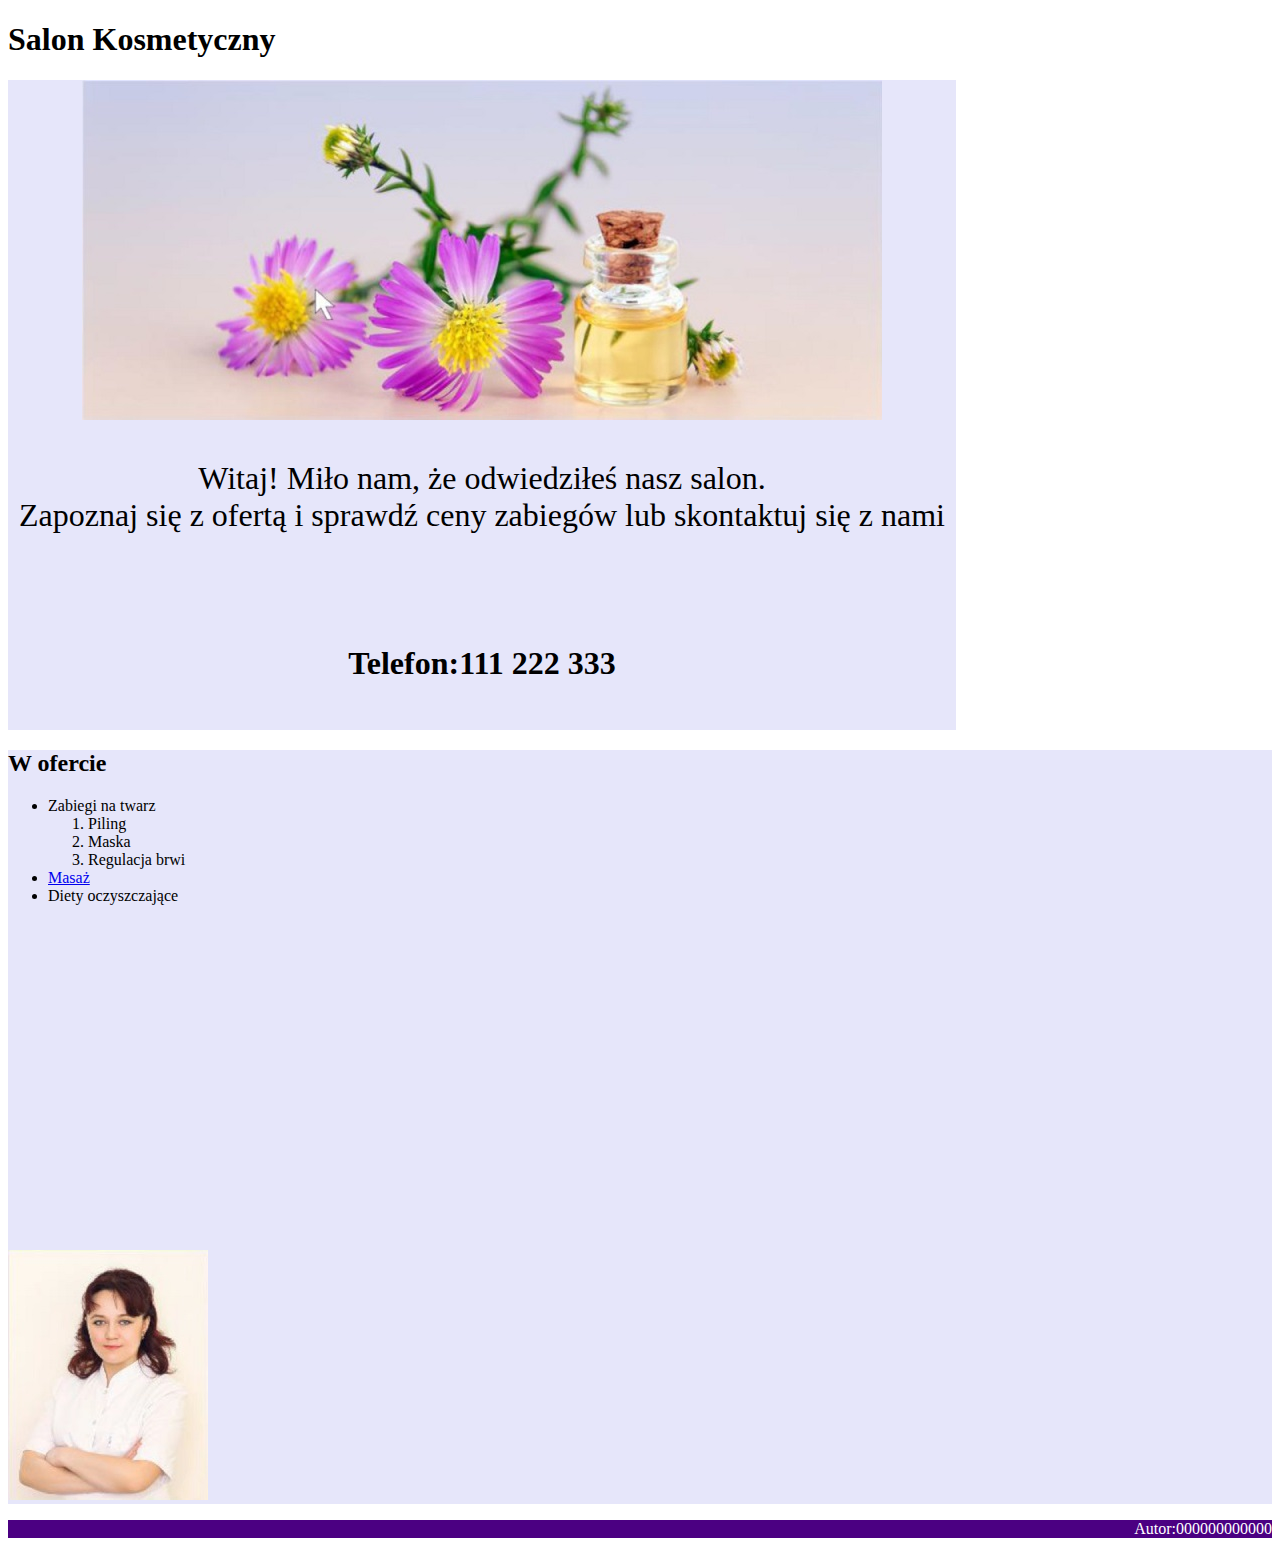
<file: 01.02.24/index.html>
<!DOCTYPE html>
<html lang="pl">
<head>
    <meta charset="UTF-8">
    <meta name="viewport" content="width=device-width, initial-scale=1.0">
    <link rel="stylesheet" href="styl.css">
    <title>Usługi kosmetyczne</title>
</head>
<body>
    <main>

        <header>
            <h1>Salon Kosmetyczny</h1>
        </header>
        <article>
              <img src="obraz2.jpg" alt="Zabiegi kosmetyczne">
              <p>Witaj! Miło nam, że odwiedziłeś nasz salon.<br>
                Zapoznaj się z ofertą i sprawdź ceny zabiegów lub skontaktuj się z nami</p>
                <br>
                <h4>Telefon:111 222 333</h4>
        </article>
    </main>
    <section>
        <aside>
            <h2>W ofercie</h2>
            <ul>
                <li>Zabiegi na twarz
                    <ol>
                        <li>Piling</li>
                        <li>Maska</li>
                        <li>Regulacja brwi</li>
                    </ol>
                </li>
                <li><a href="twarz.html">Masaż</a></li>
                <li>Diety oczyszczające</li>
            </ul>
        </aside>
        <aside1>
            <img src="obraz1.jpg" alt="Kosmetyczka">
        </aside1>
    </section>
    <footer>
        <p>Autor:000000000000</p>
    </footer>
</body>
</html>
</file>
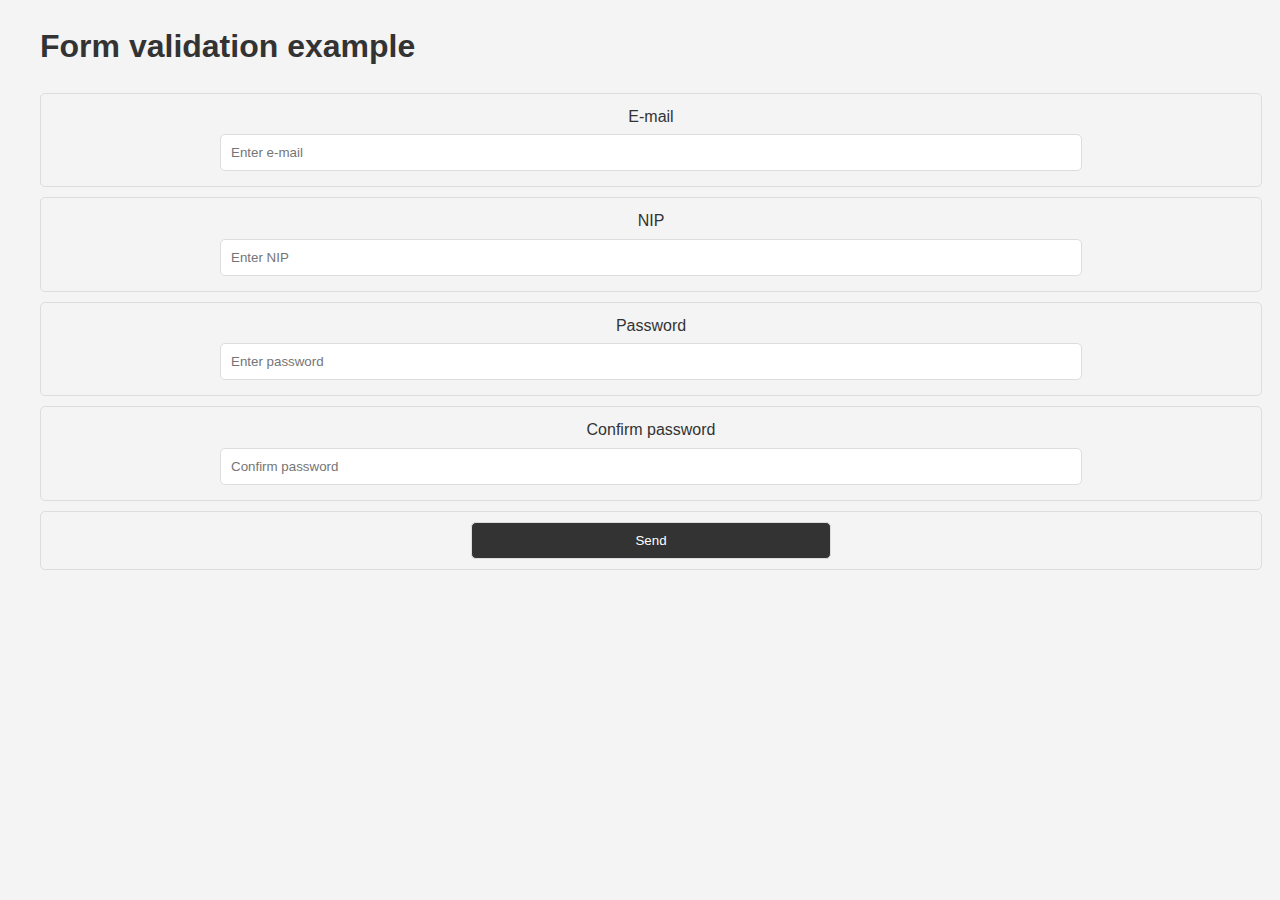
<file: js-4c-g1/index.html>
<!DOCTYPE html>
<html lang="en">
<head>
    <meta charset="UTF-8">
    <title>JS Form Validation</title>
    <link rel="stylesheet" href="./style.css">
</head>
<body>
    <div class="container">
        <h1>Form validation example</h1>
        <form id="my_form">
            <div class="form-control">
                <label for="email">E-mail</label>
                <input type="text" id="email" placeholder="Enter e-mail" data-validate="email">
                <div class="error-holder"></div>
            </div>
            <div class="form-control">
                <label for="nip">NIP</label>
                <input type="text" id="nip" placeholder="Enter NIP" data-validate="nip">
                <div class="error-holder"></div>
            </div>
            <div class="form-control">
                <label for="password">Password</label>
                <input type="password" id="password" placeholder="Enter password" data-validate="password">
                <div class="error-holder"></div>
            </div>
            <div class="form-control">
                <label for="password2">Confirm password</label>
                <input type="password" id="password2" placeholder="Confirm password" data-validate="password-repeat">
                <div class="error-holder"></div>
            </div>
            <div class="form-control">
                <button class="btn">Send</button>
            </div>
        </form>
    </div>
    <script src="./validation.js"></script>
</body>
</html>
</file>
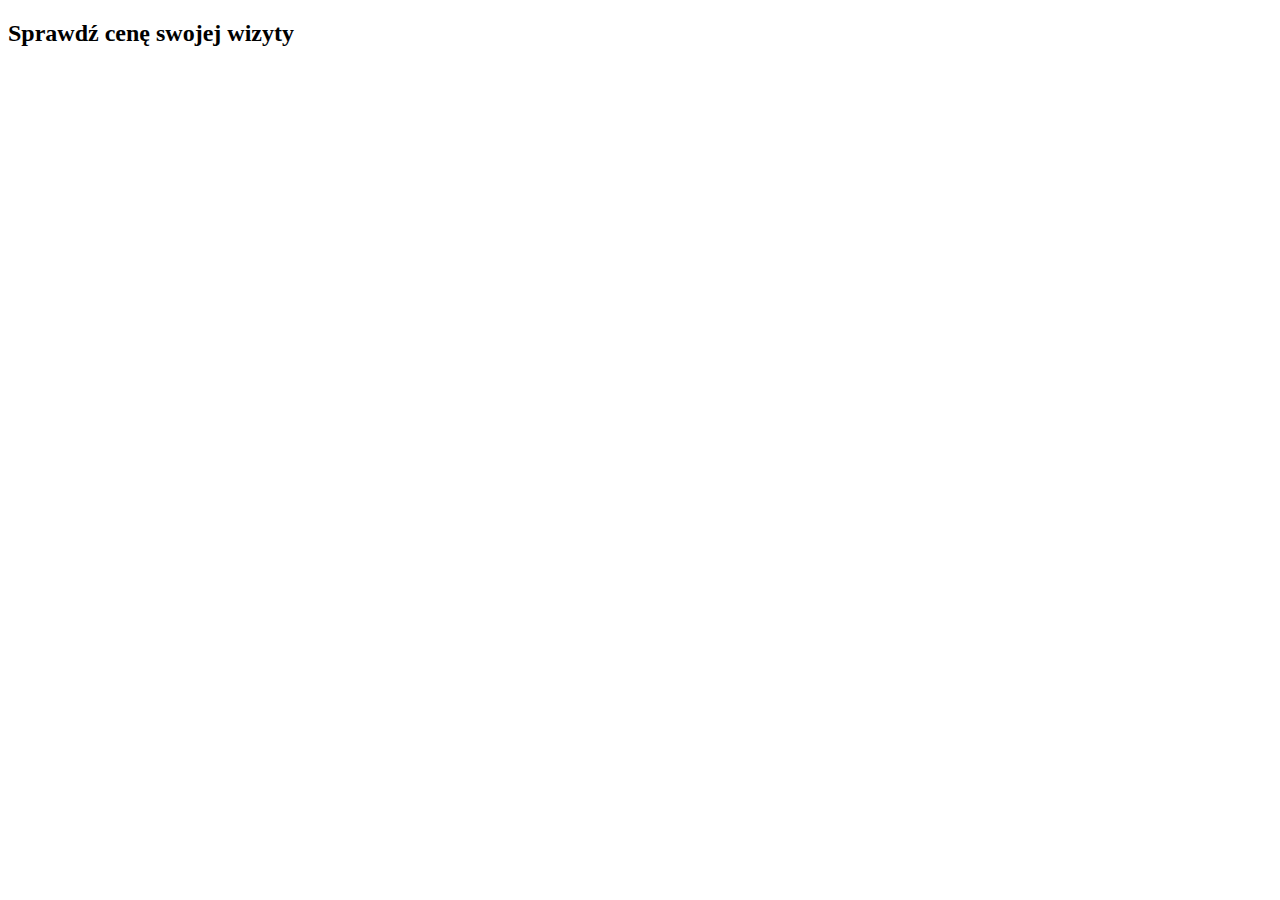
<file: 01.02.24/twarz.html>
<!DOCTYPE html>
<html lang="pl">
<head>
    <meta charset="UTF-8">
    <meta name="viewport" content="width=device-width, initial-scale=1.0">
    <title>Document</title>
</head>
<body>
    <h2>Sprawdź cenę swojej wizyty</h2>
    
</body>
</html>
</file>
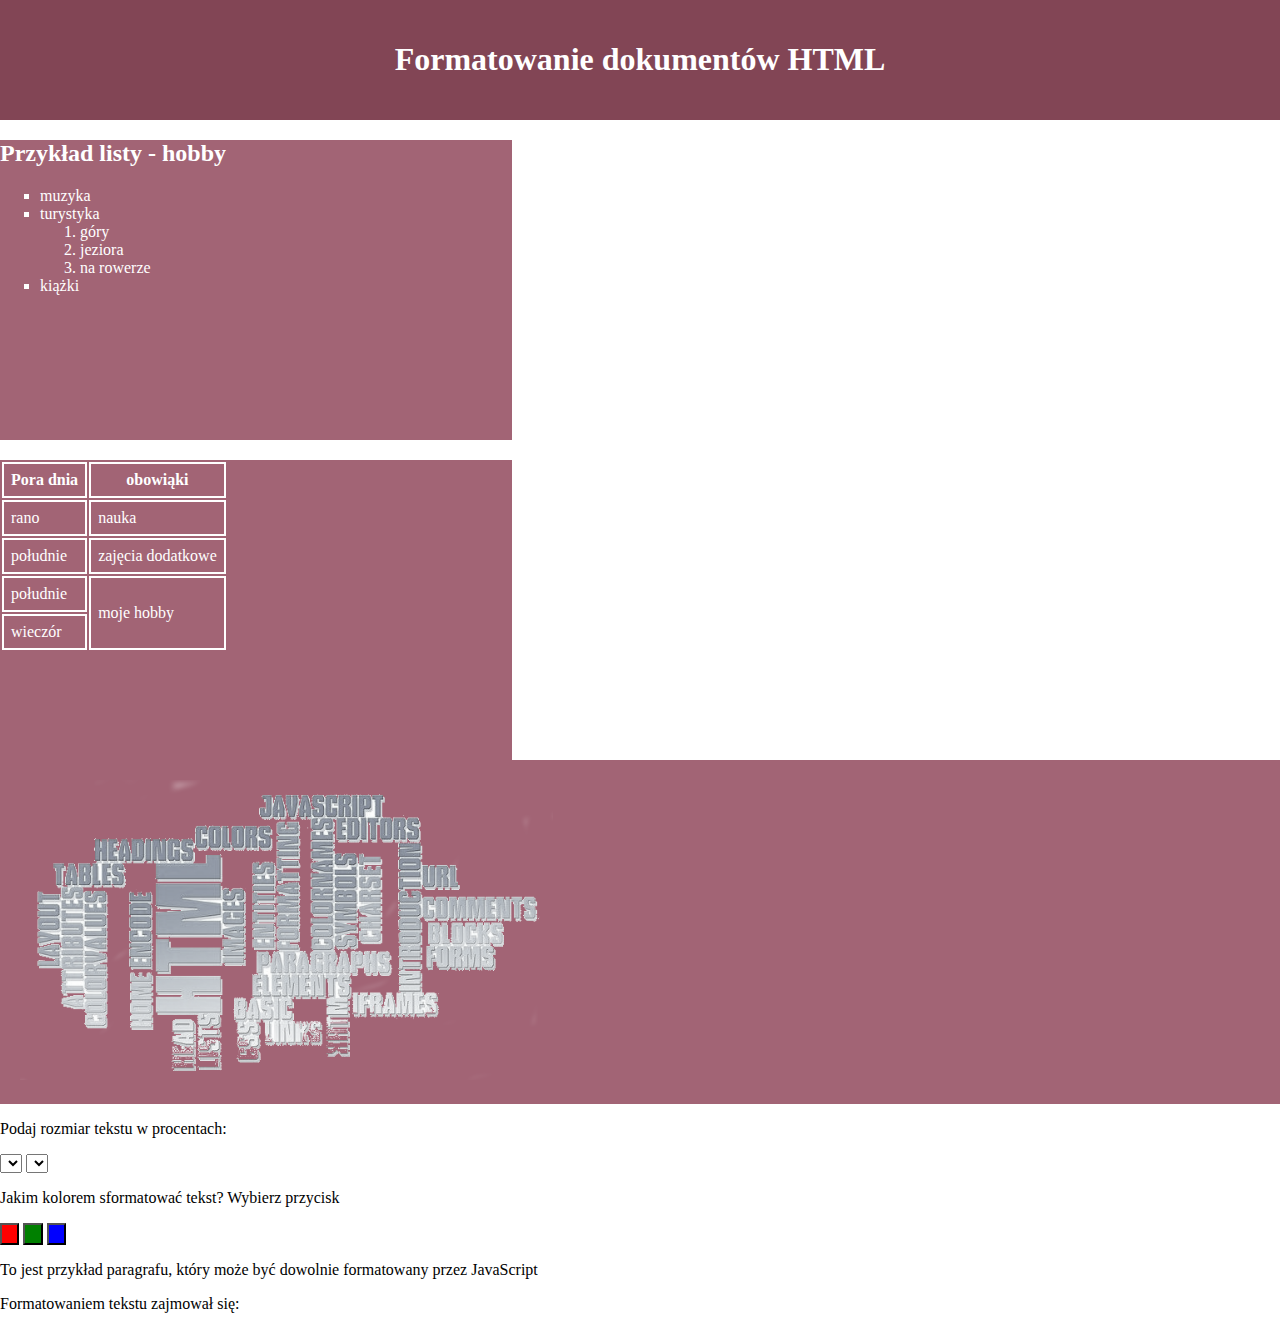
<file: 04.04/formaty.html>
<!DOCTYPE html>
<html lang="pl">
<head>
    <meta charset="UTF-8">
    <meta name="viewport" content="width=device-width, initial-scale=1.0">
    <link rel="stylesheet" href="./Styl2.css">
    <title>Formatowanie</title>
</head>
<body>
    <header>
        <h1>Formatowanie dokumentów HTML</h1>
    </header>
    <section class="ein">
        <h2>Przykład listy - hobby</h2>
        <ul>
            <li>
                muzyka
            </li>
            <li>
                turystyka
            </li>
                <ol>
                    <li>góry</li>
                    <li>jeziora</li>
                    <li>na rowerze</li>
                </ol>
            <li>
                kiążki
            </li>
        </ul>
    </section>
    <section class="zwei">
        <h2></h2>
        <table>
            <tr>
                <th>Pora dnia</th>
                <th>obowiąki</th>
            </tr>
            <tr>
                <td>rano</td>
                <td>nauka</td>
            </tr>
            <tr>
                <td>południe</td>
                <td>zajęcia dodatkowe</td>
            </tr>
            <tr>
                <td>południe</td>
                <td rowspan="2">moje hobby</td>
            </tr>
            <tr>
                <td>wieczór</td>
            </tr>
        </table>
    </section>
    <section class="drei">
        <img src="tekst.png" alt="technologia web" height="300px">
    </section>
    <main>
        <p>Podaj rozmiar tekstu w procentach: </p>
        <p>
            <select name="" id="">prosty</select>
            <select name="" id="">kursywa</select>
        </p>
        <p>Jakim kolorem sformatować tekst? Wybierz przycisk</p>
        <p>
            <button class="red">&nbsp</button>
            <button class="green">&nbsp</button>
            <button class="blue">&nbsp</button>
        </p>
        <p>To jest przykład paragrafu,
             który może być dowolnie formatowany przez JavaScript</p>
    </main>
    <footer>
        <p>Formatowaniem tekstu zajmował się:</p>
    </footer>
    <script>
        function changeStyle(color)
        {
            const doSkryptu = document.querySelector('#do_skryptu')

        }
        const red = document.querySelector('#red')
        const green = document.querySelector('#green')
        const blue = document.querySelector('#blue')
    </script>
</body>
</html>
</file>
<file: 01.02.24/styl.css>
*{
    font-family: Garamond;
}

section{
    background-color: lavender;
}
aside{
    height: 500px;
    width: 25%;
    
}
aside1{
    height: 300px;
    width: 25%;
}
article{
    height: 650px;
    width: 75%;
    background-color: lavender;
    font-size: 200%;
    text-align: center;
}
footer{
    background-color: indigo;
    color: white;
    text-align: right;
}
</file>
<file: js-4c-g1/style.css>
html,body {
    margin: 0;
    padding: 0;
    font-family: 'Open Sans', sans-serif;
    font-size: 16px;
    line-height: 1.6;
    color: #333;
    background-color: #f4f4f4;
}

.container {
    width: 100%;
    max-width: 1200px;
    margin: 0 auto;
    padding: 0 20px;
}

.container h1 {
    font-size: 2em;
    margin-bottom: 20px;
}

.form-control {
    width: 100%;
    padding: 10px;
    margin: 10px 0;
    border: 1px solid #ddd;
    border-radius: 5px;
    display: flex;
    flex-direction: column;
    justify-content: center;
    align-items: center;
}

.form-control label {
    margin-bottom: 5px;
}

.form-control input {
    width: 70%;
    padding: 10px;
    border: 1px solid #ddd;
    border-radius: 5px;
}

.form-control input:focus {
    outline: none;
    border-color: #333;
}

.form-control input.error {
    border-color: red;
}

.form-control button {
    width: 30%;
    padding: 10px;
    border: 1px solid #ddd;
    border-radius: 5px;
    background-color: #333;
    color: #fff;
    cursor: pointer;
}

.form-control button:hover {
    background-color: #444;
}

.form-control .error-holder {
    color: red;
    margin-top: 5px;
    display: flex;
    flex-direction: column;
    gap: 2em;
}
</file>
<file: 04.04/Styl2.css>
*
{
    font-family: Georgia;
}

html, body
{
    margin: 0;
    padding: 0;
}

header
{
    background-color: #824555;
    color: white;
    text-align: center;
    padding: 20px;
}

.ein
{
    background-color: #A26475;
    color: white;
    width: 40%;
    height: 300px;
}

.zwei
{
    background-color: #A26475;
    color: white;
    width: 40%;
    height: 300px;
}

.drei
{
    background-color: #A26475;
    color: white;
    padding: 20px;
}

table th, td
{
    border: 2px solid;
    padding: 7px;
    border-collapse: collapse;
}

ul
{
    list-style-type:square;

}

.red
{
    background-color: red;
}

.green
{
    background-color: green;
}

.blue
{
    background-color: blue;
}
</file>
